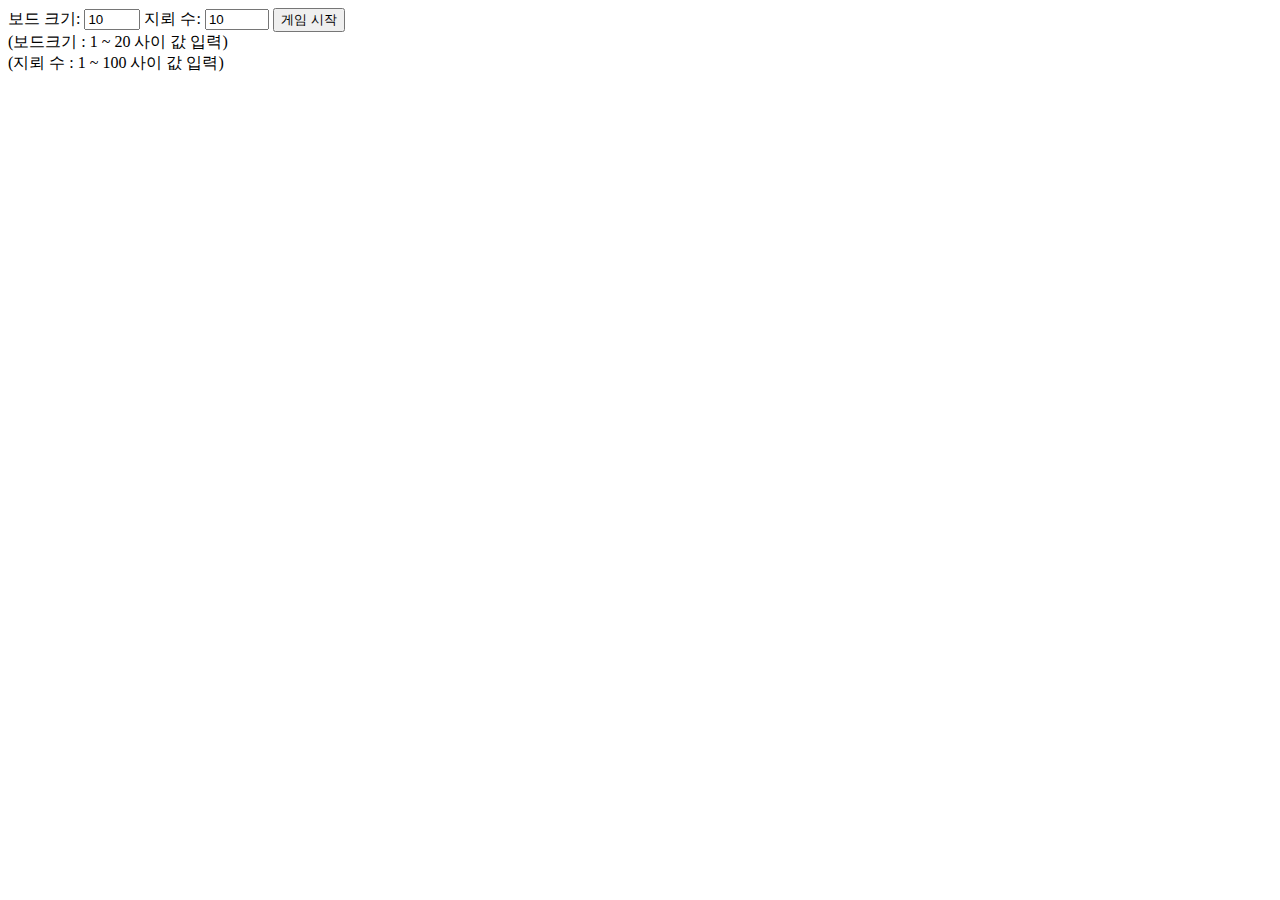
<file: minefield/index.html>
<!DOCTYPE html>
<html>
    <head>
        <title>지뢰찾기</title>
        <link rel="stylesheet" href="index.css">
    </head>
    <body>
        <div id="game-setup">
            <label for="sizeInput">보드 크기:</label>
            <input type="number" id="sizeInput" min="1" max="20" value="10">
            <label for="mineCountInput">지뢰 수:</label>
            <input type="number" id="mineCountInput" min="1" max="100" value="10">
            <button id="startButton">게임 시작</button><br>
            <label>(보드크기 : 1 ~ 20 사이 값 입력)</label><br>
            <label>(지뢰 수 : 1 ~ 100 사이 값 입력)</label><br>
        </div>

        <div id="minefield"></div>
        <div id="win" style="display: none;">승리!</div>
        <div id="bomb" style="display: none;">펑~~~!!!!!! 폭탄이 터졌습니다.</div>
        <button id="restartButton" style="display: none;">재시작</button>
        <script src="index.js"></script>
    </body>
</html>
</file>
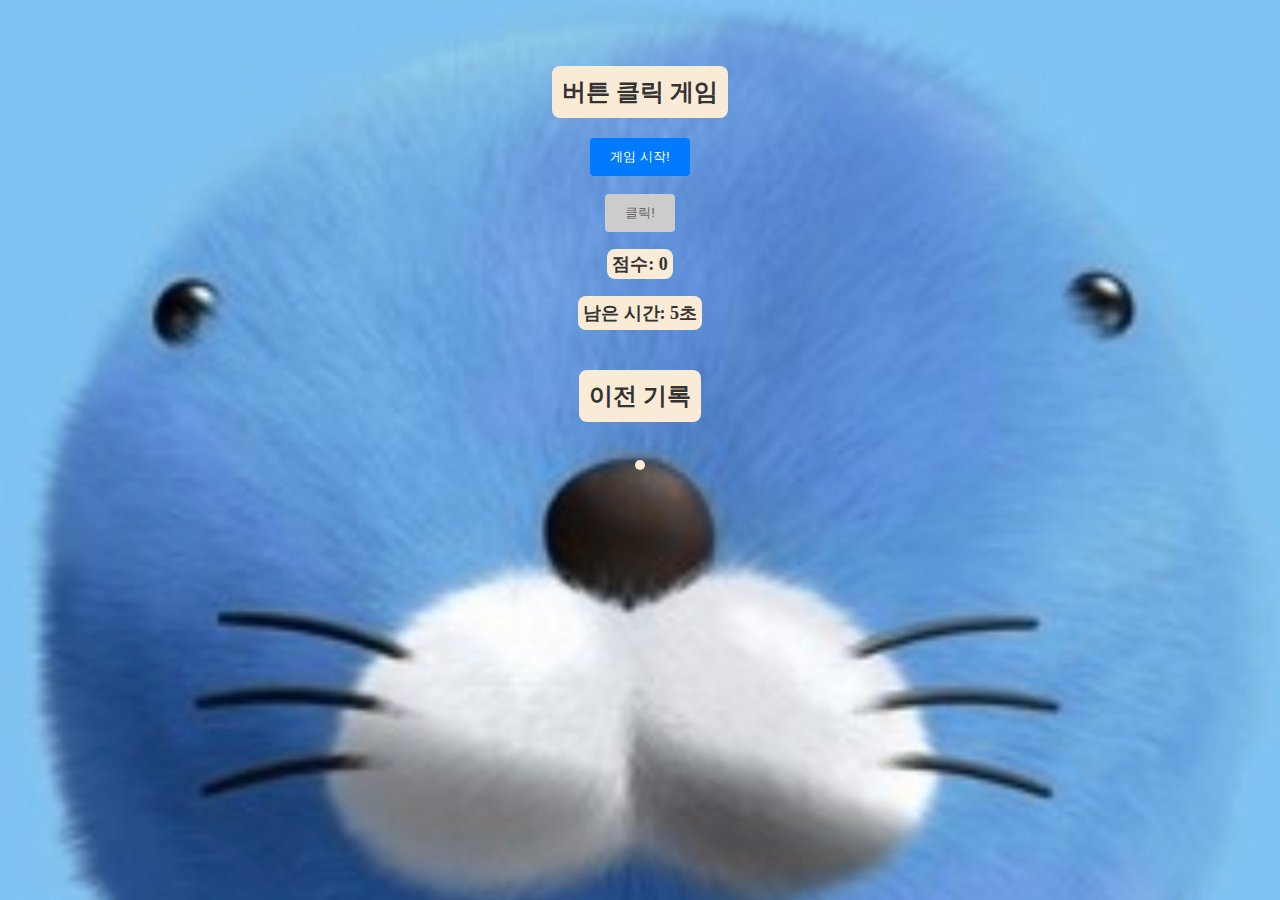
<file: button_click/button.html>
<!DOCTYPE html>
<html>
<head>
  <title>버튼 클릭 게임</title>
  <link rel="stylesheet" href="button.css">
</head>
<body>
  <div id="game">
    <h1>버튼 클릭 게임</h1><br>
    <button id="startBtn">게임 시작!</button>
    <button id="restartBtn" style="display: none;">다시 시작</button><br><br>
    <button id="btn">클릭!</button><br>
    <p id="score">점수: 0</p><br>
    <p id="timer">남은 시간: 5초</p><br>
    <h2>이전 기록</h2><br>
    <p id="scoreHistory"></ul>
  </div>
  <script src="button.js"></script>
  <script src="record.js"></script>
</body>
</html>
</file>
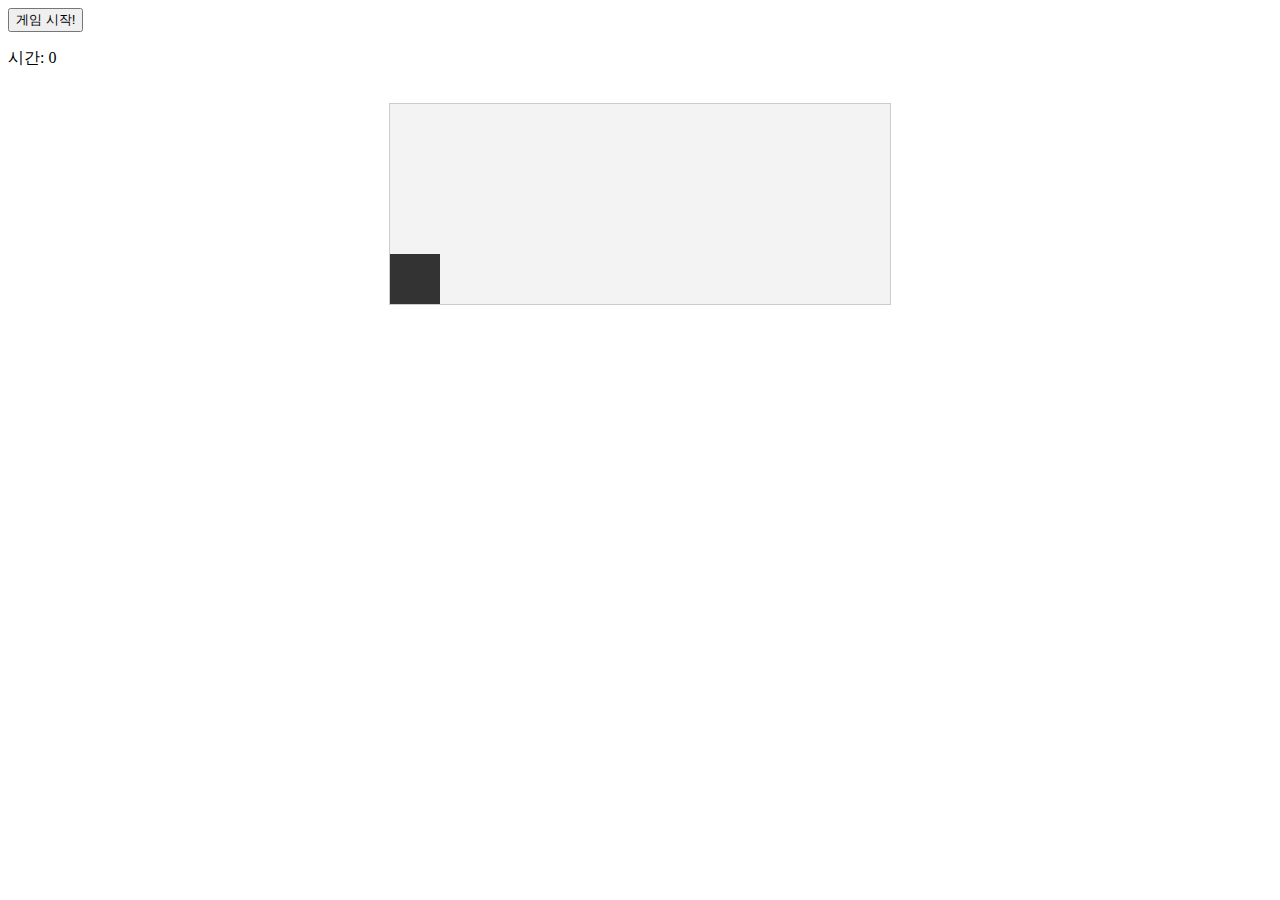
<file: jump/jump.html>
<!DOCTYPE html>
<html>
<head>
  <title>점프 게임</title>
  <link rel="stylesheet" type="text/css" href="jump.css">
</head>
<body>

    <div>
        <button id="startBtn">게임 시작!</button><br>
        <p id="time">시간: 0</p><br>
    </div>

  <div id="game-container">
    <div id="my"></div>
    <div class="obstacle", id="obstacle"></div>
  </div>

  <script src="jump.js"></script>
  <script src="obstacle.js"></script>
</body>
</html>
</file>
<file: minefield/index.css>
#game-setup {
  margin-bottom: 20px; /* Add margin at the bottom */
}

#minefield {
  display: flex;
  flex-wrap: wrap;
  width: 300px;
}

.minecell {
  width: 30px;
  height: 30px;
  border: 1px solid black;
  box-sizing: border-box;
  text-align: center;
}
</file>
<file: button_click/button.css>
button {
  padding: 10px 20px;
  border: none;
  border-radius: 4px;
  cursor: pointer;
}

#btn {
  background-color: #1ba716;
  color: #fff;
  padding: 10px 20px;
  border: none;
  border-radius: 4px;
  cursor: pointer;
  margin-bottom: 20px;
}

#btn:disabled {
  background-color: #ccc;
  color: #666;
  cursor: not-allowed;
}

#game {
  text-align: center;
  margin-top: 50px;
}

#score, #timer {
  font-size: 18px;
  margin-top: 20px;
}

#startBtn {
  background-color: #007bff;
  color: #fff;
  padding: 10px 20px;
  border: none;
  border-radius: 4px;
  cursor: pointer;
}

#startBtn:disabled {
  background-color: #ccc;
  color: #666;
  cursor: not-allowed;
}

#restartBtn {
  background-color: #007bff;
  color: #fff;
  padding: 10px 20px;
  border: none;
  border-radius: 4px;
  cursor: pointer;
  display: none;
}

#restartBtn:disabled {
  background-color: #ccc;
  color: #666;
  cursor: not-allowed;
}

h1 {
  background-color: antiquewhite;
  font-size: 24px;
  color: #333;
  margin-bottom: 20px;
  display: inline-block;
  border-radius: 8px;
  padding: 10px;
}

#score {
  font-size: 18px;
  margin-bottom: 20px;
  font-weight: bold;
  color: #333;
  text-align: center;
  text-transform: uppercase;
  background-color: antiquewhite;
  padding: 5px;
  display: inline;
  border-radius: 8px;
}

#timer {
  font-size: 18px;
  margin-bottom: 20px;
  font-weight: bold;
  color: #333;
  text-align: center;
  text-transform: uppercase;
  background-color: antiquewhite;
  padding: 5px;
  display: inline-block;
  border-radius: 8px;
}

body {
  background-image: url("보노보노.jpg");
  background-size: cover;
  background-position: center top;
  background-repeat: no-repeat;
}

h2 {
  background-color: antiquewhite;
  font-size: 24px;
  color: #333;
  margin-bottom: 20px;
  display: inline-block;
  border-radius: 8px;
  padding: 10px;
}

#scoreHistory {
  font-size: 18px;
  margin-bottom: 20px;
  font-weight: bold;
  color: #333;
  text-align: center;
  text-transform: uppercase;
  background-color: antiquewhite;
  padding: 5px;
  display: inline-block;
  border-radius: 8px;
}
</file>
<file: jump/jump.css>
#game-container {
    position: relative;
    width: 500px;
    height: 200px;
    background-color: #f3f3f3;
    border: 1px solid #ccc;
    margin: 0 auto;
  }
  
  #my {
    position: absolute;
    bottom: 0;
    width: 50px;
    height: 50px;
    background-color: #333;
  }

  .obstacle {
    position: absolute;
    bottom: 0;
    width: 20px;
    height: 50px;
    background-color: red;
  }
</file>
